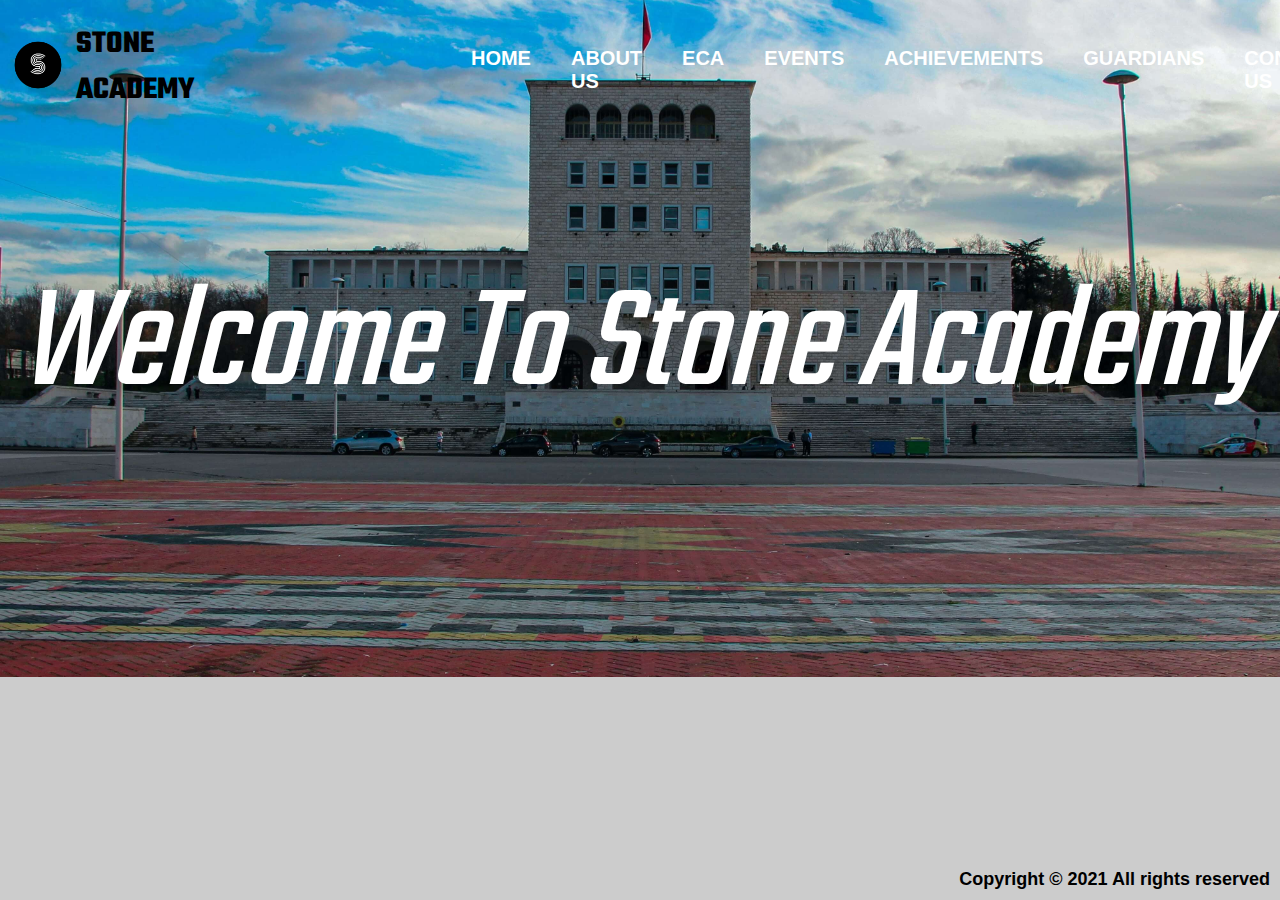
<file: index.html>
<!DOCTYPE html>
<html lang="en">
<head>
    <meta charset="UTF-8">
    <meta http-equiv="X-UA-Compatible" content="IE=edge">
    <meta name="viewport" content="width=device-width, initial-scale=1.0">
    <title >Stone Academy</title>
    <link rel="icon" href="images/S-logo.png" type="image/icon type">
    <link rel="stylesheet" href="style.css">
</head>
<body>
    <div class="navbar">
        <div class="menu">
            <img src="images/S-logo.png" height = 80px alt="">
            <h1><a href="index.html">STONE ACADEMY</a></h1>
            <ul>
                <li><a href="index.html">Home</a></li>
                <li><a href="about.html">About Us</a></li>
                <li><a href="ECA.html">ECA</a></li>
                <li><a href="events.html">Events</a></li>
                <li><a href="achievements.html">Achievements</a></li>
                <li><a href="guardians.html">Guardians</a></li>
                <li><a href="contact.html">Contact Us</a></li>
            </ul>
        </div>
    </div>
    <p>Welcome To Stone Academy</p>
    <footer>Copyright © 2021 All rights reserved</footer>
</body>
</html>
</file>
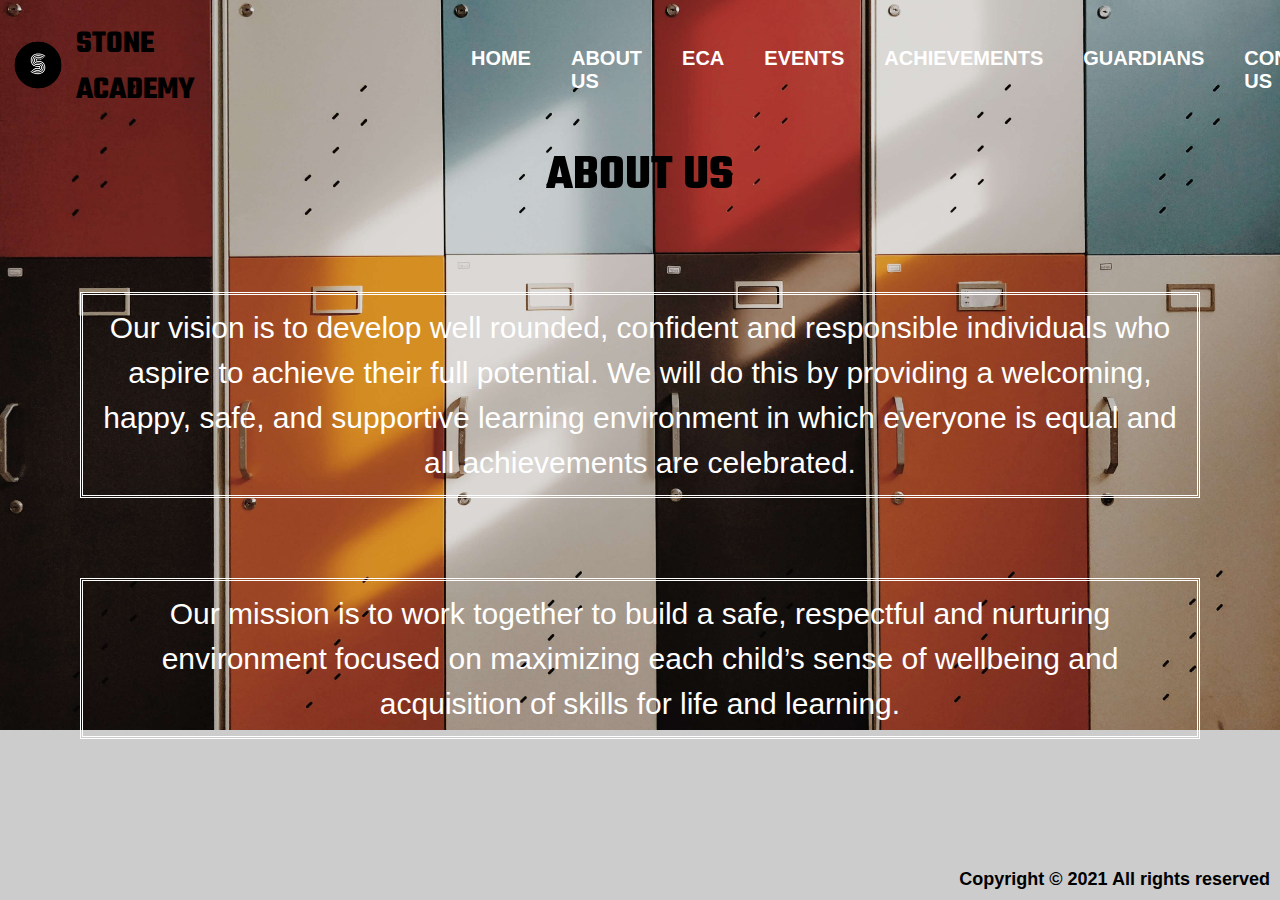
<file: about.html>
<!DOCTYPE html>
<html lang="en">

<head>
    <meta charset="UTF-8">
    <meta http-equiv="X-UA-Compatible" content="IE=edge">
    <meta name="viewport" content="width=device-width, initial-scale=1.0">
    <title>Stone Academy</title>
    <link rel="icon" href="images/S-logo.png" type="image/icon type">
    <link rel="stylesheet" href="about.css">
</head>

<body>
    <div class="navbar">
        <div class="menu">
            <img src="images/S-logo.png" height=80px alt="">
            <h1><a href="index.html">STONE ACADEMY</a></h1>
            <ul>
                <li><a href="index.html">Home</a></li>
                <li><a href="about.html">About Us</a></li>
                <li><a href="ECA.html">ECA</a></li>
                <li><a href="events.html">Events</a></li>
                <li><a href="achievements.html">Achievements</a></li>
                <li><a href="guardians.html">Guardians</a></li>
                <li><a href="contact.html">Contact Us</a></li>
            </ul>
        </div>
    </div>

    <div class="about">
        <h1>ABOUT US</h1>
        <p>Our vision is to develop well rounded, confident and responsible individuals who aspire to achieve their
            full potential. We will do this by providing a welcoming, happy, safe, and supportive learning environment
            in which everyone is equal and all achievements are celebrated.
        </p>
        <p>
            Our mission is to work together to build a safe, respectful and nurturing environment focused on maximizing
            each child’s sense of wellbeing and acquisition of skills for life and learning.
        </p>
    </div>




    <footer>Copyright © 2021 All rights reserved</footer>
</body>

</html>
</file>
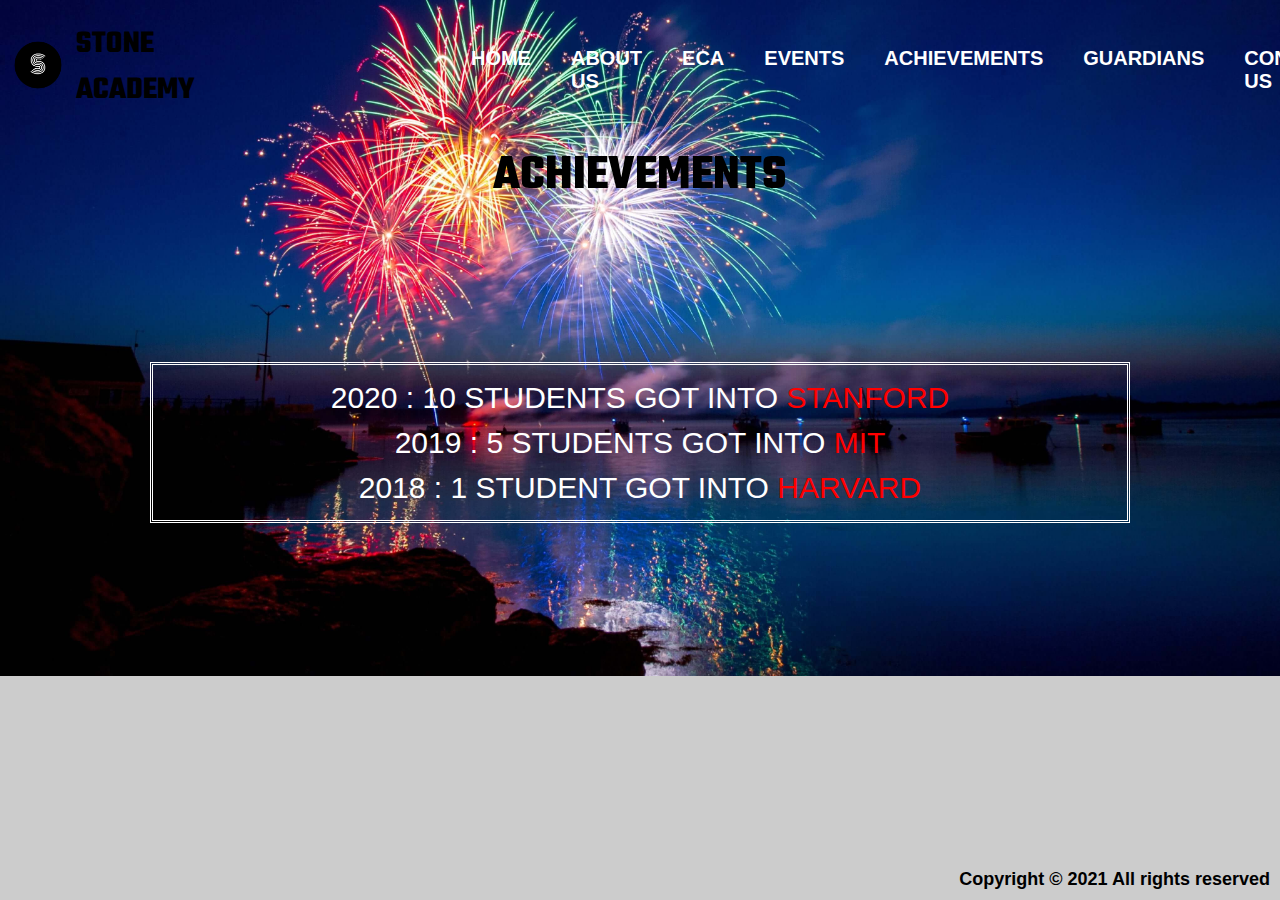
<file: achievements.html>
<!DOCTYPE html>
<html lang="en">

<head>
    <meta charset="UTF-8">
    <meta http-equiv="X-UA-Compatible" content="IE=edge">
    <meta name="viewport" content="width=device-width, initial-scale=1.0">
    <title>Stone Academy</title>
    <link rel="icon" href="images/S-logo.png" type="image/icon type">
    <link rel="stylesheet" href="achievements.css">
</head>

<body>
    <div class="navbar">
        <div class="menu">
            <img src="images/S-logo.png" height=80px alt="">
            <h1><a href="index.html">STONE ACADEMY</a></h1>
            <ul>
                <li><a href="index.html">Home</a></li>
                <li><a href="about.html">About Us</a></li>
                <li><a href="ECA.html">ECA</a></li>
                <li><a href="events.html">Events</a></li>
                <li><a href="achievements.html">Achievements</a></li>
                <li><a href="guardians.html">Guardians</a></li>
                <li><a href="contact.html">Contact Us</a></li>
            </ul>
        </div>
    </div>

    <div class="achievements">
        <h1>Achievements</h1>
        <p>
            2020 : 10 STUDENTS GOT INTO <span>STANFORD</span> <br>
            2019 : 5 STUDENTS GOT INTO <span>MIT</span> <br>
            2018 : 1 STUDENT GOT INTO <span>HARVARD</span> <br>
        </p>
    </div>




    <footer>Copyright © 2021 All rights reserved</footer>
</body>

</html>
</file>
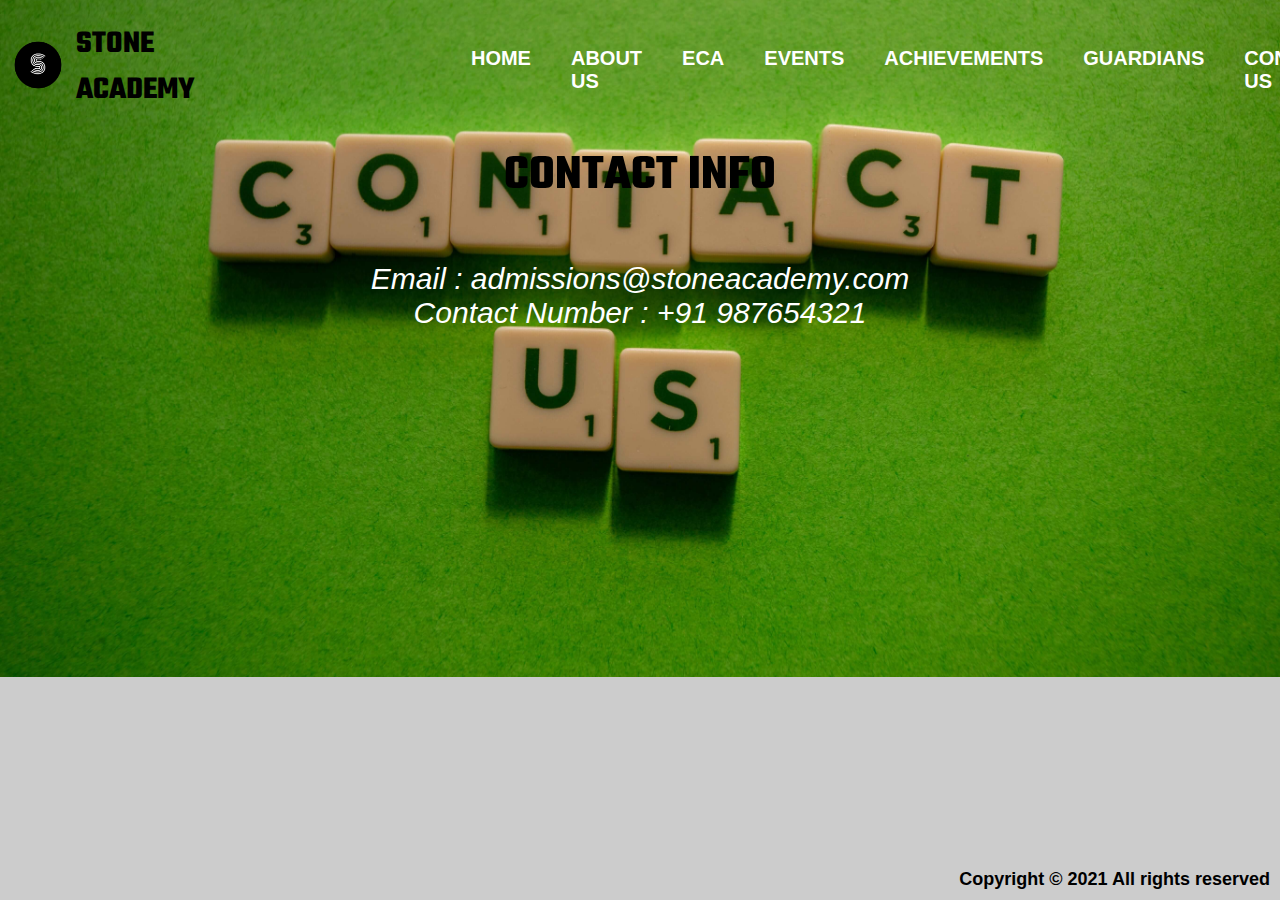
<file: contact.html>
<!DOCTYPE html>
<html lang="en">
<head>
    <meta charset="UTF-8">
    <meta http-equiv="X-UA-Compatible" content="IE=edge">
    <meta name="viewport" content="width=device-width, initial-scale=1.0">
    <title >Stone Academy</title>
    <link rel="icon" href="images/S-logo.png" type="image/icon type">
    <link rel="stylesheet" href="contact.css">
</head>
<body>
    <div class="navbar">
        <div class="menu">
            <img src="images/S-logo.png" height = 80px alt="">
            <h1><a href="index.html">STONE ACADEMY</a></h1>
            <ul>
                <li><a href="index.html">Home</a></li>
                <li><a href="about.html">About Us</a></li>
                <li><a href="ECA.html">ECA</a></li>
                <li><a href="events.html">Events</a></li>
                <li><a href="achievements.html">Achievements</a></li>
                <li><a href="guardians.html">Guardians</a></li>
                <li><a href="contact.html">Contact Us</a></li>
            </ul>
        </div>
    </div>

    <div class="contact">
        <h1>CONTACT INFO</h1>
        <address>
            <a href="mailto:admissions@stoneacademy.com">Email : admissions@stoneacademy.com</a><br>
            <a href="tel:+919876543210">Contact Number : +91 987654321</a>
        </address>
    </div>

    <footer>Copyright © 2021 All rights reserved</footer>
</body>
</html>
</file>
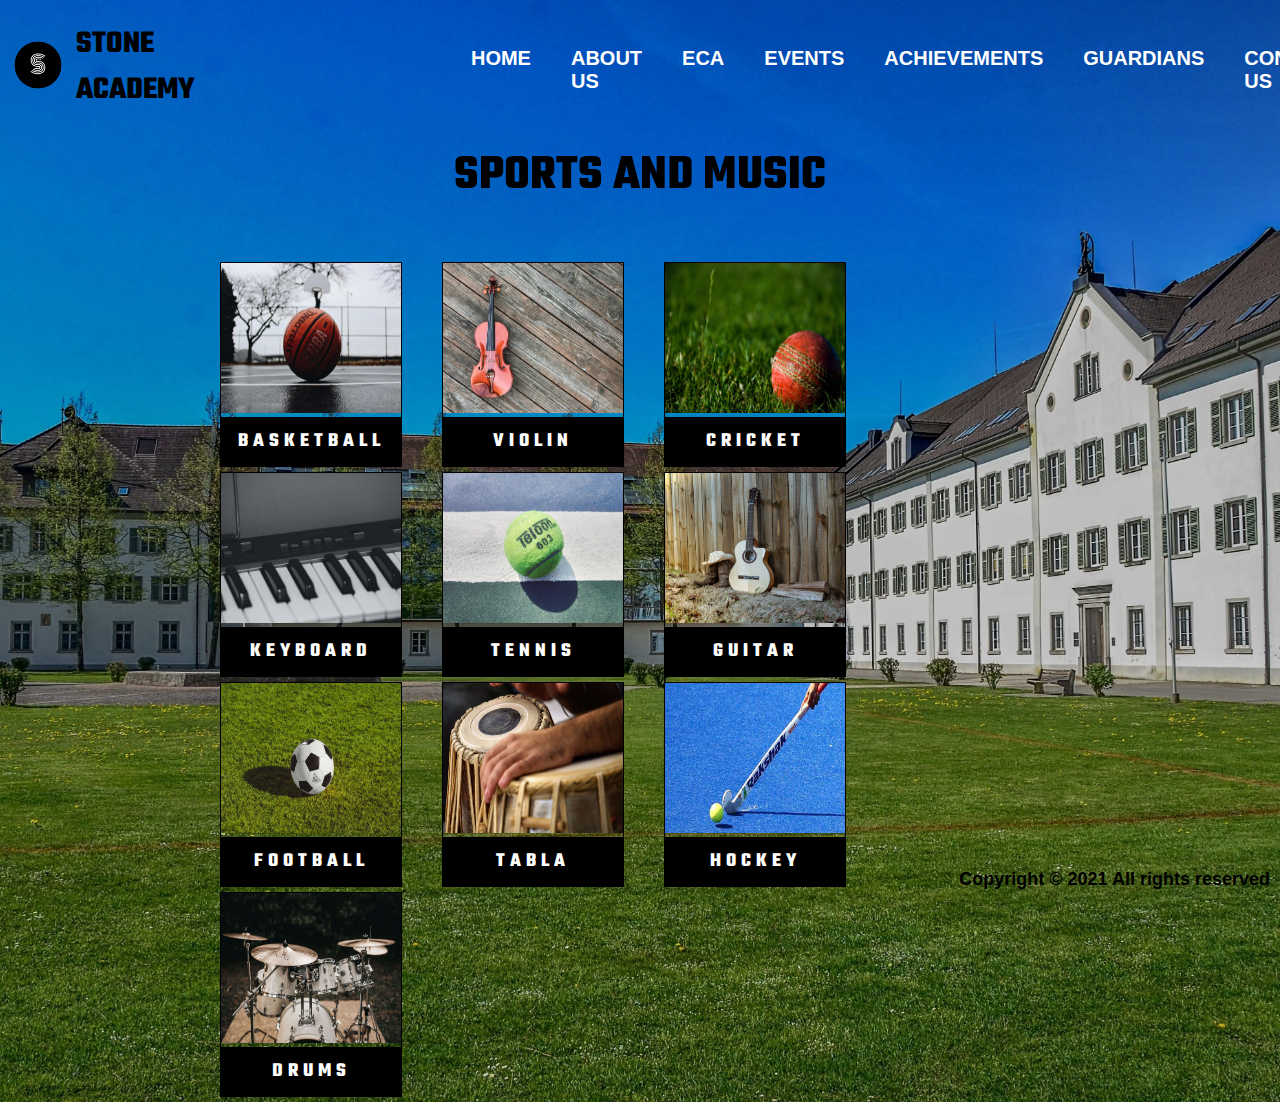
<file: ECA.html>
<!DOCTYPE html>
<html lang="en">

<head>
    <meta charset="UTF-8">
    <meta http-equiv="X-UA-Compatible" content="IE=edge">
    <meta name="viewport" content="width=device-width, initial-scale=1.0">
    <title>Stone Academy</title>
    <link rel="icon" href="images/S-logo.png" type="image/icon type">
    <link rel="stylesheet" href="ECA.css">
</head>

<body>
    <div class="navbar">
        <div class="menu">
            <img src="images/S-logo.png" height=80px alt="">
            <h1><a href="index.html">STONE ACADEMY</a></h1>
            <ul>
                <li><a href="index.html">Home</a></li>
                <li><a href="about.html">About Us</a></li>
                <li><a href="ECA.html">ECA</a></li>
                <li><a href="events.html">Events</a></li>
                <li><a href="achievements.html">Achievements</a></li>
                <li><a href="guardians.html">Guardians</a></li>
                <li><a href="contact.html">Contact Us</a></li>
            </ul>
        </div>
    </div>

    <h1 id="heading">SPORTS AND MUSIC</h1>

    <div class="images">

        <div class="gallery">
            <a target="_blank" href="images/image1.jpg">
                <img src="images/image1.jpg" alt="BASKETBALL" width="600" height="400">
            </a>
            <div class="desc">BASKETBALL</div>
        </div>

        <div class="gallery">
            <a target="_blank" href="images/image2.jpg">
                <img src="images/image2.jpg" alt="VIOLIN" width="600" height="400">
            </a>
            <div class="desc">VIOLIN</div>
        </div>

        <div class="gallery">
            <a target="_blank" href="images/image3.jpg">
                <img src="images/image3.jpg" alt="CRICKET" width="600" height="400">
            </a>
            <div class="desc">CRICKET</div>
        </div>

        <div class="gallery">
            <a target="_blank" href="images/image4.jpg">
                <img src="images/image4.jpg" alt="KEYBOARD" width="600" height="400">
            </a>
            <div class="desc">KEYBOARD</div>
        </div>

        <div class="gallery">
            <a target="_blank" href="images/image5.jpg">
                <img src="images/image5.jpg" alt="TENNIS" width="600" height="400">
            </a>
            <div class="desc">TENNIS</div>
        </div>

        <div class="gallery">
            <a target="_blank" href="images/image6.jpg">
                <img src="images/image6.jpg" alt="GUITAR" width="600" height="400">
            </a>
            <div class="desc">GUITAR</div>
        </div>

        <div class="gallery">
            <a target="_blank" href="images/image7.jpg">
                <img src="images/image7.jpg" alt="FOOTBALL" width="600" height="400">
            </a>
            <div class="desc">FOOTBALL</div>
        </div>

        <div class="gallery">
            <a target="_blank" href="images/image8.jpg">
                <img src="images/image8.jpg" alt="TABLA" width="600" height="400">
            </a>
            <div class="desc">TABLA</div>
        </div>

        <div class="gallery">
            <a target="_blank" href="images/image9.jpg">
                <img src="images/image9.jpg" alt="HOCKEY" width="600" height="400">
            </a>
            <div class="desc">HOCKEY</div>
        </div>

        <div class="gallery">
            <a target="_blank" href="images/image10.jpg">
                <img src="images/image10.jpg" alt="DRUMS" width="600" height="400">
            </a>
            <div class="desc">DRUMS</div>
        </div>

    </div>


    <footer>Copyright © 2021 All rights reserved</footer>
</body>

</html>
</file>
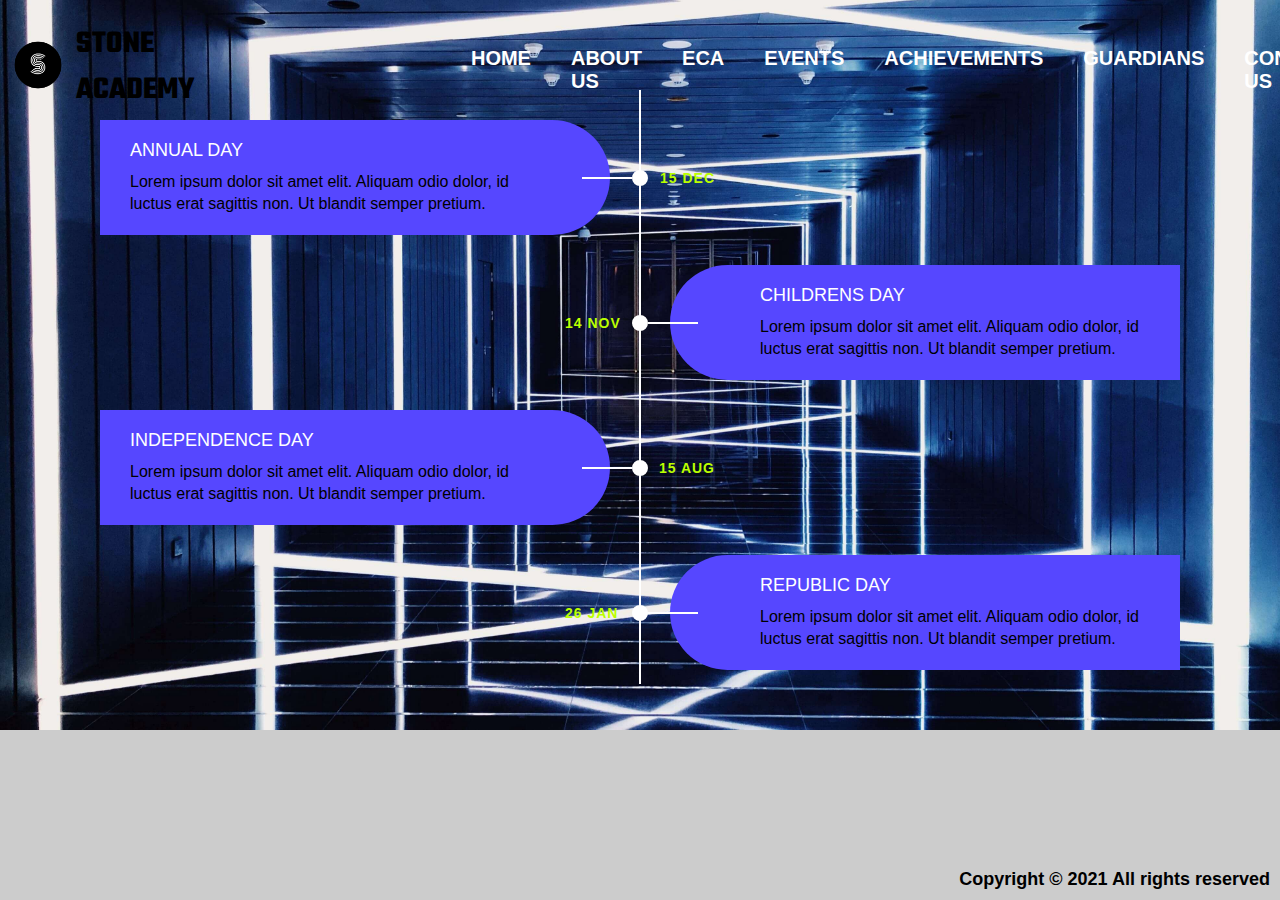
<file: events.html>
<!DOCTYPE html>
<html lang="en">

<head>
    <meta charset="UTF-8">
    <meta http-equiv="X-UA-Compatible" content="IE=edge">
    <meta name="viewport" content="width=device-width, initial-scale=1.0">
    <title>Stone Academy</title>
    <link rel="icon" href="images/S-logo.png" type="image/icon type">
    <link rel="stylesheet" href="events.css">
</head>

<body>
    <div class="navbar">
        <div class="menu">
            <img src="images/S-logo.png" height=80px alt="">
            <h1><a href="index.html">STONE ACADEMY</a></h1>
            <ul>
                <li><a href="index.html">Home</a></li>
                <li><a href="about.html">About Us</a></li>
                <li><a href="ECA.html">ECA</a></li>
                <li><a href="events.html">Events</a></li>
                <li><a href="achievements.html">Achievements</a></li>
                <li><a href="guardians.html">Guardians</a></li>
                <li><a href="contact.html">Contact Us</a></li>
            </ul>
        </div>
    </div>

    <div class="timeline">
        <div class="container left">
            <div class="date">15 DEC</div>
            <div class="content">
                <h2>ANNUAL DAY</h2>
                <p>
                    Lorem ipsum dolor sit amet elit. Aliquam odio dolor, id luctus erat sagittis non. Ut blandit semper
                    pretium.
                </p>
            </div>
        </div>
        <div class="container right">
            <div class="date">14 nov</div>
            <div class="content">
                <h2>CHILDRENS DAY</h2>
                <p>
                    Lorem ipsum dolor sit amet elit. Aliquam odio dolor, id luctus erat sagittis non. Ut blandit semper
                    pretium.
                </p>
            </div>
        </div>
        <div class="container left">
            <div class="date">15 AUG</div>
            <div class="content">
                <h2>INDEPENDENCE DAY</h2>
                <p>
                    Lorem ipsum dolor sit amet elit. Aliquam odio dolor, id luctus erat sagittis non. Ut blandit semper
                    pretium.
                </p>
            </div>
        </div>
        <div class="container right">
            <div class="date">26 JAN</div>
            <div class="content">
                <h2>REPUBLIC DAY</h2>
                <p>
                    Lorem ipsum dolor sit amet elit. Aliquam odio dolor, id luctus erat sagittis non. Ut blandit semper
                    pretium.
                </p>
            </div>
        </div>
        
    </div>

    <footer>Copyright © 2021 All rights reserved</footer>
</body>

</html>
</file>
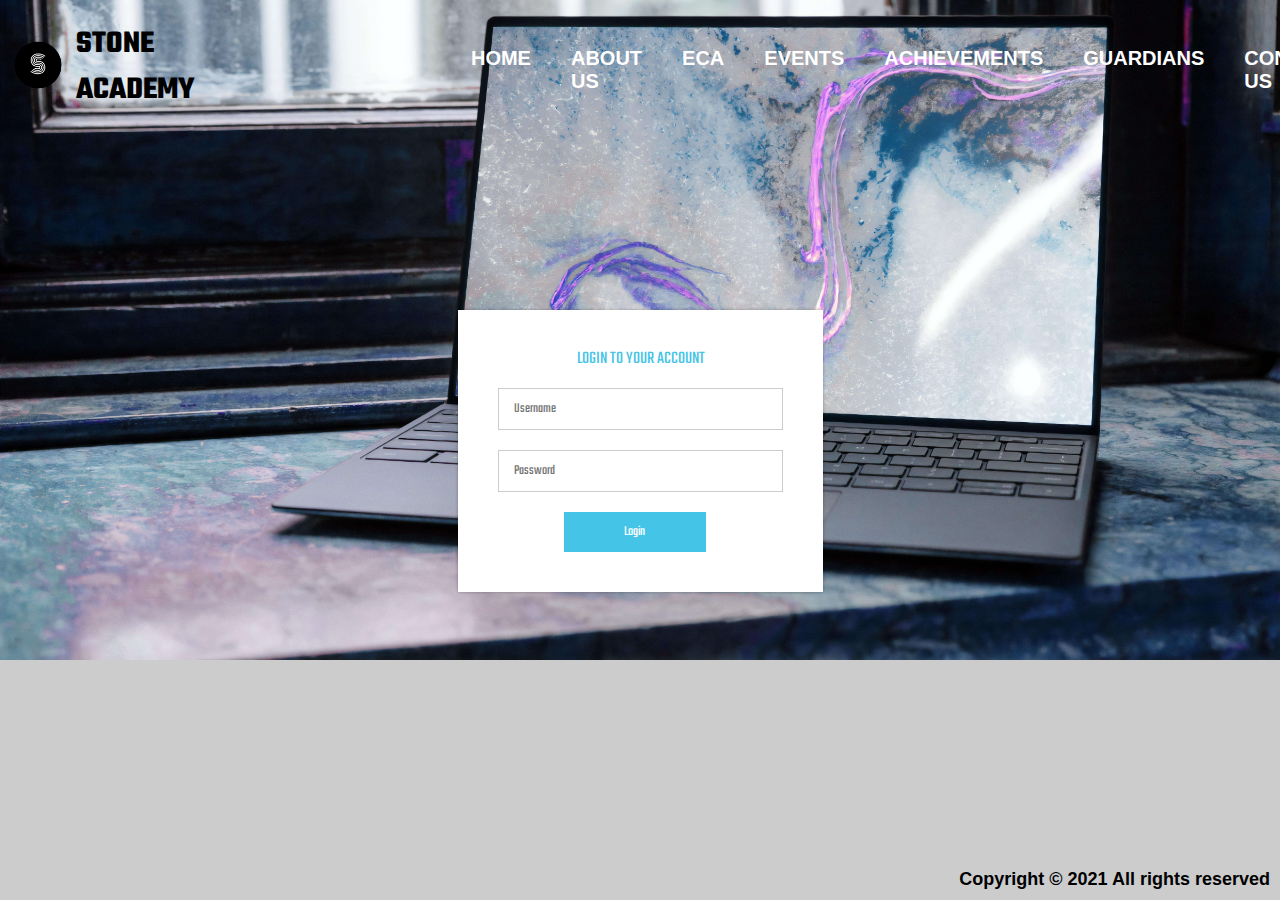
<file: guardians.html>
<!DOCTYPE html>
<html lang="en">
<head>
    <meta charset="UTF-8">
    <meta http-equiv="X-UA-Compatible" content="IE=edge">
    <meta name="viewport" content="width=device-width, initial-scale=1.0">
    <title>Stone Academy</title>
    <link rel="icon" href="images/S-logo.png" type="image/icon type">
    <link rel="stylesheet" href="guardians.css">
</head>
<body>
    <div class="navbar">
        <div class="menu">
            <img src="images/S-logo.png" height = 80px alt="">
            <h1><a href="index.html">STONE ACADEMY</a></h1>
            <ul>
                <li><a href="index.html">Home</a></li>
                <li><a href="about.html">About Us</a></li>
                <li><a href="ECA.html">ECA</a></li>
                <li><a href="events.html">Events</a></li>
                <li><a href="achievements.html">Achievements</a></li>
                <li><a href="guardians.html">Guardians</a></li>
                <li><a href="contact.html">Contact Us</a></li>
            </ul>
        </div>
    </div>

    <div class="form animated flipInX">
        <h2>Login To Your Account</h2>
        <form>
            <input placeholder="Username" type="text"></input>
            <input placeholder="Password" type="password"></input>
            <button>Login</button>
        </form>
    </div>


    <footer>Copyright © 2021 All rights reserved</footer>
</body>
</html>
</file>
<file: style.css>
@import url('https://fonts.googleapis.com/css2?family=Teko&display=swap');

body {
    margin: 0;
    padding: 0;
    font-family: "Roboto", sans-serif;
    background-image: url("images/school.jpg");
    background-color: #cccccc;
    height: 500px;
    background-position: center;
    background-repeat: no-repeat;
    background-size: cover;
}

.navbar {
    height: 90px;
    width: 100%;
}

.navbar .menu h1 a {
    text-transform: uppercase;
    padding-top: 5px;
    color: rgb(0, 0, 0);
    text-decoration: none;
    font-family: 'Teko', sans-serif;
}

.navbar .menu h1 a:hover {
    cursor: pointer;
}

.navbar .menu {
    width: 100%;
    align-items: center;
    display: flex;
    align-items: right;
    justify-content: flex-start;
}

.navbar .menu ul {
    display: flex;
    cursor: pointer;
    padding-left: 20%;
    padding-top: 5px;
    justify-content: space-between;
    align-items: right;
    list-style: none;
}


.navbar .menu ul li {
    padding: 0 20px;
    text-transform: uppercase;
    
}

.navbar .menu ul li a {
    text-decoration: none;
    font-size: 20px;
    color : white;
    font-weight: bold;
    cursor: pointer;
}

.navbar .menu ul li a:hover {
    cursor: pointer;
    -webkit-text-stroke: 1px rgb(71, 71, 71);
	-webkit-text-fill-color:  rgb(86, 71, 255);
}


p{
    text-align: center;
    font-size: 150px;
    text-transform: capitalize;
    font-style: italic;
    color: white;
    font-family: 'Teko', sans-serif;
}

footer{
    font-size: large;
    font-weight: 700;
    display:flex;
    position:absolute;
    bottom:10px;
    right:10px;
}
</file>
<file: about.css>
@import url('https://fonts.googleapis.com/css2?family=Teko&display=swap');


body {
    margin: 0;
    padding: 0;
    font-family: "Roboto", sans-serif;
    background-image: url("images/lockers.jpg");
    background-color: #cccccc;
    height: 500px;
    background-position: center;
    background-repeat: no-repeat;
    background-size: cover;
}

.navbar {
    height: 90px;
    width: 100%;
}

.navbar .menu h1 a {
    text-transform: uppercase;
    padding-top: 5px;
    color: rgb(0, 0, 0);
    text-decoration: none;
    font-family: 'Teko', sans-serif;
}

.navbar .menu h1 a:hover {
    cursor: pointer;
}

.navbar .menu {
    width: 100%;
    align-items: center;
    display: flex;
    align-items: right;
    justify-content: flex-start;
}

.navbar .menu ul {
    display: flex;
    cursor: pointer;
    padding-left: 20%;
    padding-top: 5px;
    justify-content: space-between;
    align-items: right;
    list-style: none;
}


.navbar .menu ul li {
    padding: 0 20px;
    text-transform: uppercase;

}

.navbar .menu ul li a {
    text-decoration: none;
    font-size: 20px;
    color : white;
    font-weight: bold;
    cursor: pointer;
}

.navbar .menu ul li a:hover {
    cursor: pointer;
    -webkit-text-stroke: 1px rgb(71, 71, 71);
	-webkit-text-fill-color:  rgb(86, 71, 255);
}


.about h1 {
    text-align: center;
    font-size: 50px;
    margin: 50px;
    font-family: 'Teko', sans-serif;
}

.about p {
    margin: 80px;
    padding: 10px;
    font-size: 30px;
    text-align: center;
    line-height: 45px;
    border-style: double;
    color : white;
}


footer{
    font-size: large;
    font-weight: 700;
    display:flex;
    position:absolute;
    bottom:10px;
    right:10px;
}
</file>
<file: achievements.css>
@import url('https://fonts.googleapis.com/css2?family=Teko&display=swap');


body {
    margin: 0;
    padding: 0;
    font-family: "Roboto", sans-serif;
    background-image: url("images/achievements.jpg");
    background-color: #cccccc;
    height: 500px;
    background-position: center;
    background-repeat: no-repeat;
    background-size: cover;
}

.navbar {
    height: 90px;
    width: 100%;
}

.navbar .menu h1 a {
    text-transform: uppercase;
    padding-top: 5px;
    color: rgb(0, 0, 0);
    text-decoration: none;
    font-family: 'Teko', sans-serif;
}

.navbar .menu h1 a:hover {
    cursor: pointer;
}

.navbar .menu {
    width: 100%;
    align-items: center;
    display: flex;
    align-items: right;
    justify-content: flex-start;
}

.navbar .menu ul {
    display: flex;
    cursor: pointer;
    padding-left: 20%;
    padding-top: 5px;
    justify-content: space-between;
    align-items: right;
    list-style: none;
}


.navbar .menu ul li {
    padding: 0 20px;
    text-transform: uppercase;

}

.navbar .menu ul li a {
    text-decoration: none;
    font-size: 20px;
    color: white;
    font-weight: bold;
    cursor: pointer;
}

.navbar .menu ul li a:hover {
    cursor: pointer;
    -webkit-text-stroke: 1px rgb(71, 71, 71);
    -webkit-text-fill-color: rgb(86, 71, 255);
}


.achievements h1 {
    text-align: center;
    text-transform: uppercase;
    font-size: 50px;
    margin: 50px;
    font-family: 'Teko', sans-serif;
}

.achievements p {
    margin: 150px;
    padding: 10px;
    font-size: 30px;
    text-align: center;
    line-height: 45px;
    border-style: double;
    color: white;
}

.achievements p span {
    color: red;
}

footer {
    font-size: large;
    font-weight: 700;
    display: flex;
    position: absolute;
    bottom: 10px;
    right: 10px;
}
</file>
<file: contact.css>
@import url('https://fonts.googleapis.com/css2?family=Teko&display=swap');

body {
    margin: 0;
    padding: 0;
    font-family: "Roboto", sans-serif;
    background-image: url("images/contact.jpg");
    background-color: #cccccc;
    height: 500px;
    background-position: center;
    background-repeat: no-repeat;
    background-size: cover;
}

.navbar {
    height: 90px;
    width: 100%;
}

.navbar .menu h1 a {
    text-transform: uppercase;
    padding-top: 5px;
    color: rgb(0, 0, 0);
    text-decoration: none;
    font-family: 'Teko', sans-serif;
}

.navbar .menu h1 a:hover {
    cursor: pointer;
}

.navbar .menu {
    width: 100%;
    align-items: center;
    display: flex;
    align-items: right;
    justify-content: flex-start;
}

.navbar .menu ul {
    display: flex;
    cursor: pointer;
    padding-left: 20%;
    padding-top: 5px;
    justify-content: space-between;
    align-items: right;
    list-style: none;
}


.navbar .menu ul li {
    padding: 0 20px;
    text-transform: uppercase;
    
}

.navbar .menu ul li a {
    text-decoration: none;
    font-size: 20px;
    color : white;
    font-weight: bold;
    cursor: pointer;
}

.navbar .menu ul li a:hover {
    cursor: pointer;
    -webkit-text-stroke: 1px rgb(71, 71, 71);
	-webkit-text-fill-color:  rgb(86, 71, 255);
}

.contact h1{
    text-align: center;
    font-size: 50px;
    margin: 50px;
    font-family: 'Teko', sans-serif;
}

.contact address{
    text-align: center;
    font-size: 30px;
    margin: 50px;
}

.contact address a{
    text-decoration: none;
    color: white;
}

footer{
    font-size: large;
    font-weight: 700;
    display:flex;
    position:absolute;
    bottom:10px;
    right:10px;
}
</file>
<file: ECA.css>
@import url('https://fonts.googleapis.com/css2?family=Teko&display=swap');

body {
    margin: 0;
    padding: 0;
    font-family: "Roboto", sans-serif;
    background-image: url("images/playground.jpg");
    background-color: #cccccc;
    height: 600px;
    background-position: center;
    background-repeat: no-repeat;
    background-size: cover;
}

.navbar {
    height: 90px;
    width: 100%;
}

.navbar .menu h1 a {
    text-transform: uppercase;
    padding-top: 5px;
    color: rgb(0, 0, 0);
    text-decoration: none;
    font-family: 'Teko', sans-serif;
}

.navbar .menu h1 a:hover {
    cursor: pointer;
}

.navbar .menu {
    width: 100%;
    align-items: center;
    display: flex;
    align-items: right;
    justify-content: flex-start;
}

.navbar .menu ul {
    display: flex;
    cursor: pointer;
    padding-left: 20%;
    padding-top: 5px;
    justify-content: space-between;
    align-items: right;
    list-style: none;
}


.navbar .menu ul li {
    padding: 0 20px;
    text-transform: uppercase;

}

.navbar .menu ul li a {
    text-decoration: none;
    font-size: 20px;
    color: white;
    font-weight: bold;
    cursor: pointer;
}

.navbar .menu ul li a:hover {
    cursor: pointer;
    -webkit-text-stroke: 1px rgb(71, 71, 71);
    -webkit-text-fill-color: rgb(86, 71, 255);
}

#heading {
    text-align: center;
    font-size: 50px;
    margin: 50px;
    font-family: 'Teko', sans-serif;
}

div.images{
    margin-left: 200px;
    margin-right: 200px;
}

div.gallery {
    margin-left: 20px;
    margin-right: 20px;
    margin-bottom: 5px;
    border: 1px solid black;
    float: left;
    width: 180px;
}

div.gallery:hover {
    border: 1px solid #777;
}

div.gallery img {
    width: 100%;
    height: 150px;
}

div.desc {
    padding: 10px;
    text-align: center;
    letter-spacing: 5px;
    font-family: 'Teko',sans-serif;
    font-size: 20px;
    font-weight: 1000;
    background-color: black;
    color: white;
}


footer {
    font-size: large;
    font-weight: 700;
    display: flex;
    position: absolute;
    bottom: 10px;
    right: 10px;
}
</file>
<file: events.css>
@import url('https://fonts.googleapis.com/css2?family=Teko&display=swap');

body {
    margin: 0;
    padding: 0;
    font-family: "Roboto", sans-serif;
    background-image: url("images/stage.jpg");
    background-color: #cccccc;
    height: 600px;
    background-position: center;
    background-repeat: no-repeat;
    background-size: cover;
}

.navbar {
    height: 90px;
    width: 100%;
}

.navbar .menu h1 a {
    text-transform: uppercase;
    padding-top: 5px;
    color: rgb(0, 0, 0);
    text-decoration: none;
    font-family: 'Teko', sans-serif;
}

.navbar .menu h1 a:hover {
    cursor: pointer;
}

.navbar .menu {
    width: 100%;
    align-items: center;
    display: flex;
    align-items: right;
    justify-content: flex-start;
}

.navbar .menu ul {
    display: flex;
    cursor: pointer;
    padding-left: 20%;
    padding-top: 5px;
    justify-content: space-between;
    align-items: right;
    list-style: none;
}


.navbar .menu ul li {
    padding: 0 20px;
    text-transform: uppercase;

}

.navbar .menu ul li a {
    text-decoration: none;
    font-size: 20px;
    color: white;
    font-weight: bold;
    cursor: pointer;
}

.navbar .menu ul li a:hover {
    cursor: pointer;
    -webkit-text-stroke: 1px rgb(71, 71, 71);
    -webkit-text-fill-color: rgb(86, 71, 255);
}


*,
*::before,
*::after {
    box-sizing: border-box;
}


.timeline {
    position: relative;
    width: 100%;
    height: 99%;
    max-width: 1140px;
    margin: 0 auto;
    padding: 15px 0;
}

.timeline::after {
    content: '';
    position: absolute;
    width: 2px;
    background: white;
    top: 0;
    bottom: 0;
    left: 50%;
    margin-left: -1px;
}

.container {
    padding: 15px 30px;
    position: relative;
    background: inherit;
    width: 50%;
}

.container.left {
    left: 0;
}

.container.right {
    left: 50%;
}

.container::after {
    content: '';
    position: absolute;
    width: 16px;
    height: 16px;
    top: calc(50% - 8px);
    right: -8px;
    background: #ffffff;
    border: 2px solid white;
    border-radius: 16px;
    z-index: 1;
}

.container.right::after {
    left: -8px;
}

.container::before {
    content: '';
    position: absolute;
    width: 50px;
    height: 2px;
    top: calc(50% - 1px);
    right: 8px;
    background: white;
    z-index: 1;
}

.container.right::before {
    left: 8px;
}

.container .date {
    position: absolute;
    display: inline-block;
    top: calc(50% - 8px);
    text-align: center;
    font-size: 14px;
    font-weight: bold;
    color:rgb(187, 255, 0);
    text-transform: uppercase;
    letter-spacing: 1px;
    z-index: 1;
}

.container.left .date {
    right: -75px;
}

.container.right .date {
    left: -75px;
}

.container .icon {
    position: absolute;
    display: inline-block;
    width: 40px;
    height: 40px;
    padding: 9px 0;
    top: calc(50% - 20px);
    background: black;
    border: 2px solid white;
    border-radius: 40px;
    text-align: center;
    font-size: 18px;
    color: white;
    z-index: 1;
}

.container.left .icon {
    right: 56px;
}

.container.right .icon {
    left: 56px;
}

.container .content {
    padding: 20px 90px 20px 30px;
    background:rgb(86, 71, 255);
    position: relative;
    border-radius: 0 500px 500px 0;
}

.container.right .content {
    padding: 20px 30px 20px 90px;
    border-radius: 500px 0 0 500px;
}

.container .content h2 {
    margin: 0 0 10px 0;
    font-size: 18px;
    font-weight: normal;
    color: white;
}

.container .content p {
    margin: 0;
    font-size: 16px;
    line-height: 22px;
    color: #000000;
}

@media (max-width: 767.98px) {
    .timeline::after {
        left: 90px;
    }

    .container {
        width: 100%;
        padding-left: 120px;
        padding-right: 30px;
    }

    .container.right {
        left: 0%;
    }

    .container.left::after,
    .container.right::after {
        left: 82px;
    }

    .container.left::before,
    .container.right::before {
        left: 100px;
        border-color: transparent #006E51 transparent transparent;
    }

    .container.left .date,
    .container.right .date {
        right: auto;
        left: 15px;
    }

    .container.left .icon,
    .container.right .icon {
        right: auto;
        left: 146px;
    }

    .container.left .content,
    .container.right .content {
        padding: 30px 30px 30px 90px;
        border-radius: 500px 0 0 500px;
    }
}


footer {
    font-size: large;
    font-weight: 700;
    display: flex;
    position: absolute;
    bottom: 10px;
    right: 10px;
}
</file>
<file: guardians.css>
@import url('https://fonts.googleapis.com/css2?family=Teko&display=swap');

body {
    margin: 0;
    padding: 0;
    font-family: "Roboto", sans-serif;
    background-image: url("images/login.jpg");
    background-color: #cccccc;
    height: 600px;
    background-position: center;
    background-repeat: no-repeat;
    background-size: cover;
}

.navbar {
    height: 90px;
    width: 100%;
}

.navbar .menu h1 a {
    text-transform: uppercase;
    padding-top: 5px;
    color: rgb(0, 0, 0);
    text-decoration: none;
    font-family: 'Teko', sans-serif;
}

.navbar .menu h1 a:hover {
    cursor: pointer;
}

.navbar .menu {
    width: 100%;
    align-items: center;
    display: flex;
    align-items: right;
    justify-content: flex-start;
}

.navbar .menu ul {
    display: flex;
    cursor: pointer;
    padding-left: 20%;
    padding-top: 5px;
    justify-content: space-between;
    align-items: right;
    list-style: none;
}


.navbar .menu ul li {
    padding: 0 20px;
    text-transform: uppercase;
    
}

.navbar .menu ul li a {
    text-decoration: none;
    font-size: 20px;
    color : white;
    font-weight: bold;
    cursor: pointer;
}

.navbar .menu ul li a:hover {
    cursor: pointer;
    -webkit-text-stroke: 1px rgb(71, 71, 71);
	-webkit-text-fill-color:  rgb(86, 71, 255);
}


.form {
    position: absolute;
    top: 50%;
    left: 50%;
    background: #fff;
    width: 285px;
    margin: -140px 0 0 -182px;
    padding: 40px;
    box-shadow: 0 0 3px rgba(0, 0, 0, 0.3);
}

.form h2 {
    margin: 0 0 20px;
    text-transform: uppercase;
    font-family: 'Teko', sans-serif;
    line-height: 1;
    color: #44c4e7;
    text-align: center;
    font-size: 18px;
    font-weight: 400;
}

.form input {
    outline: none;
    display: block;
    width: 100%;
    margin: 0 0 20px;
    padding: 10px 15px;
    border: 1px solid #ccc;
    color: #ccc;
    font-family: 'Teko', sans-serif;
    -webkit-box-sizing: border-box;
    -moz-box-sizing: border-box;
    box-sizing: border-box;
    font-size: 14px;
    font-weight: 400;
    -webkit-font-smoothing: antialiased;
    -moz-osx-font-smoothing: grayscale;
    -webkit-transition: 0.2s linear;
    -moz-transition: 0.2s linear;
    -ms-transition: 0.2s linear;
    -o-transition: 0.2s linear;
    transition: 0.2s linear;
}

.form input:focus {
    color: #333;
    border: 1px solid #44c4e7;
}

.form button {
    cursor: pointer;
    background: #44c4e7;
    width: 50%;
    margin-left: 23%;
    padding: 10px 15px;
    border: 0;
    color: #fff;
    font-family: 'Teko', sans-serif;
    font-size: 14px;
    font-weight: 400;
}

.form button:hover {
    background: #369cb8;
}


footer{
    font-size: large;
    font-weight: 700;
    display:flex;
    position:absolute;
    bottom:10px;
    right:10px;
}
</file>
